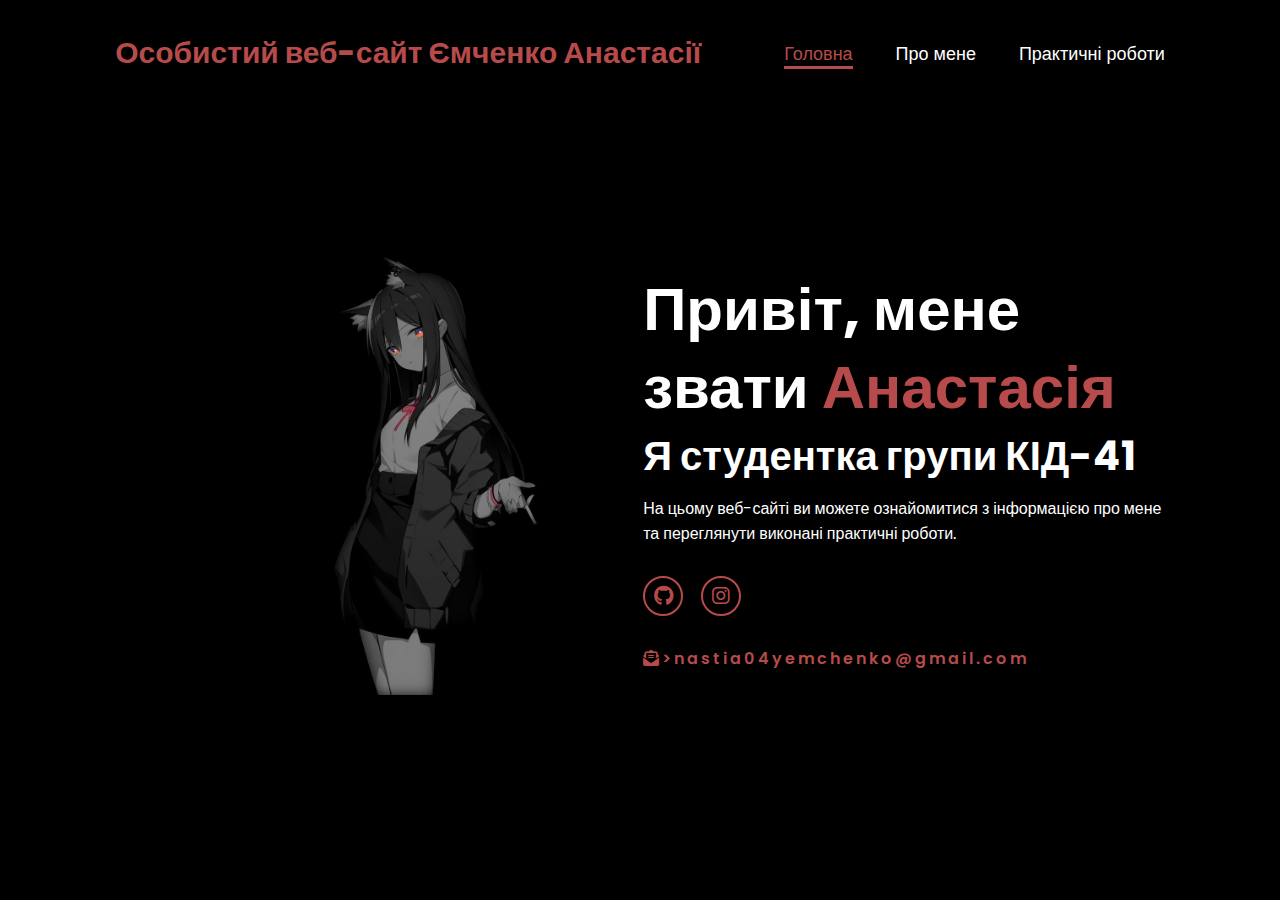
<file: index.html>
<!DOCTYPE html>
<html lang="en">
    <head>
        <meta charset="UTF-8">
        <meta name="viewport" content="width=device-width, initial-scale=1.0">
        <link rel="stylesheet" href="https://cdnjs.cloudflare.com/ajax/libs/font-awesome/6.5.2/css/all.min.css">
    <link rel="stylesheet" href="style.css">
        <title>Особистий веб-сайт Ємченко Анастасії</title>
    </head>
    <body>
        <header>
            <a href="#" class="logo">Особистий веб-сайт Ємченко Анастасії</a>

            <nav>
                <a href="index.html" class="active">Головна</a>
                <a href="aboutme.html">Про мене</a>
                <a href="pr.html">Практичні роботи</a>
            </nav>
        </header>
        <section class="home">
                        <div class="home-img">
                <img src="main1.jpg" alt="">
            </div>
            <div class="home-content">
              <h1>Привіт, мене звати <span>Анастасія</span></h1>
              <h3 class="typing-text">Я студентка групи КІД-41</h3>
            <p>На цьому веб-сайті ви можете ознайомитися з інформацією про мене та переглянути виконані практичні роботи.</p>
            <div class="social-icons">
                <a href="#"><i class="fa-brands fa-github"></i></a>
                <a href="#"><i class="fa-brands fa-instagram"></i></a>
            </div>
            <div class="email">
                <a href="#"><i class="fa-solid fa-envelope-open-text">‌</i>>nastia04yemchenko@gmail.com</a>
            </div>
        </div>
    </section>
</body>
</html>
            </div>
        </section>
    </body>
</html>
</file>
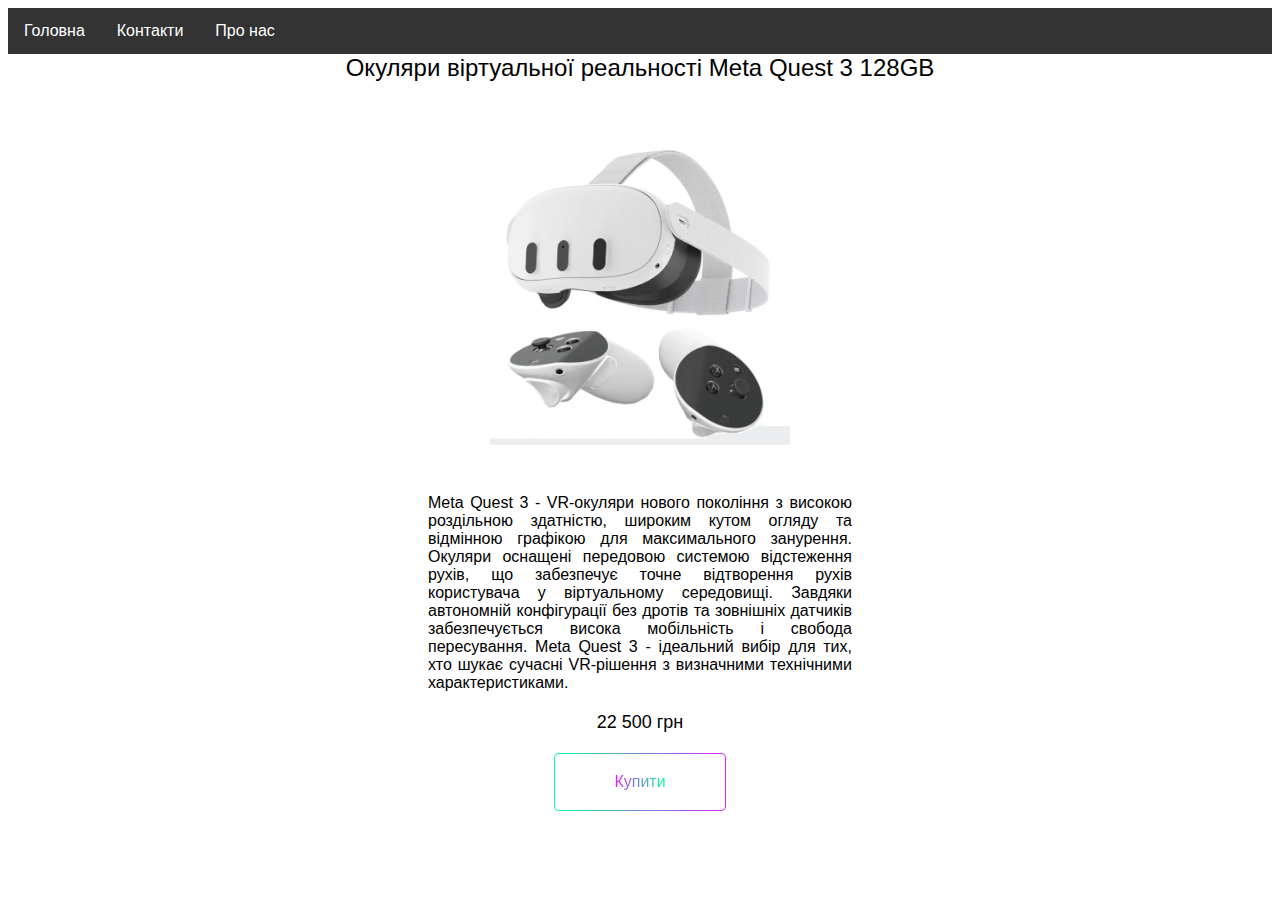
<file: ПР3/index.html>
<!DOCTYPE html>
<html lang="en">
<head>
    <meta charset="UTF-8">
    <meta name="viewport" content="width=device-width, initial-scale=1.0">
    <link rel="stylesheet" href="style.css">
    </head>
    
    <body> 
        <ul>
        <li><a href="#">Головна</a></li>
        <li><a href="#">Контакти</a></li>
        <li><a href="#">Про нас</a></li>
      </ul>
      <div class="product-name">Окуляри віртуальної реальності Meta Quest 3 128GB</div>
      <div class="product-image"><img src="meta-quest-3.png" alt="Sample Product"></div>
      <div class="product-description">
        Meta Quest 3 - VR-окуляри нового покоління з високою роздільною здатністю, широким кутом огляду та відмінною графікою для максимального занурення. Окуляри оснащені передовою системою відстеження рухів, що забезпечує точне відтворення рухів користувача у віртуальному середовищі. Завдяки автономній конфігурації без дротів та зовнішніх датчиків забезпечується висока мобільність і свобода пересування. Meta Quest 3 - ідеальний вибір для тих, хто шукає сучасні VR-рішення з визначними технічними характеристиками.
      </div>
      <div class="product-price">22 500 грн</div>
           <div class="add-to-cart">
            <form action="https://hotline.ua/ua/mobile-ochki-virtualnoj-realnosti/oculus-quest-3-128gb/?gad_source=1&gclid=CjwKCAiAxea5BhBeEiwAh4t5K0JT3aNNpngfjrolIhN65A1Nn2S6ou1JdgT9SNsk1vhtewfwyxck6xoC5rYQAvD_BwE" method="get" target="_blank">
        <button class="button" data="Купити"></button>
        </form>
      </div>
    </body>
    
    </html>
</file>
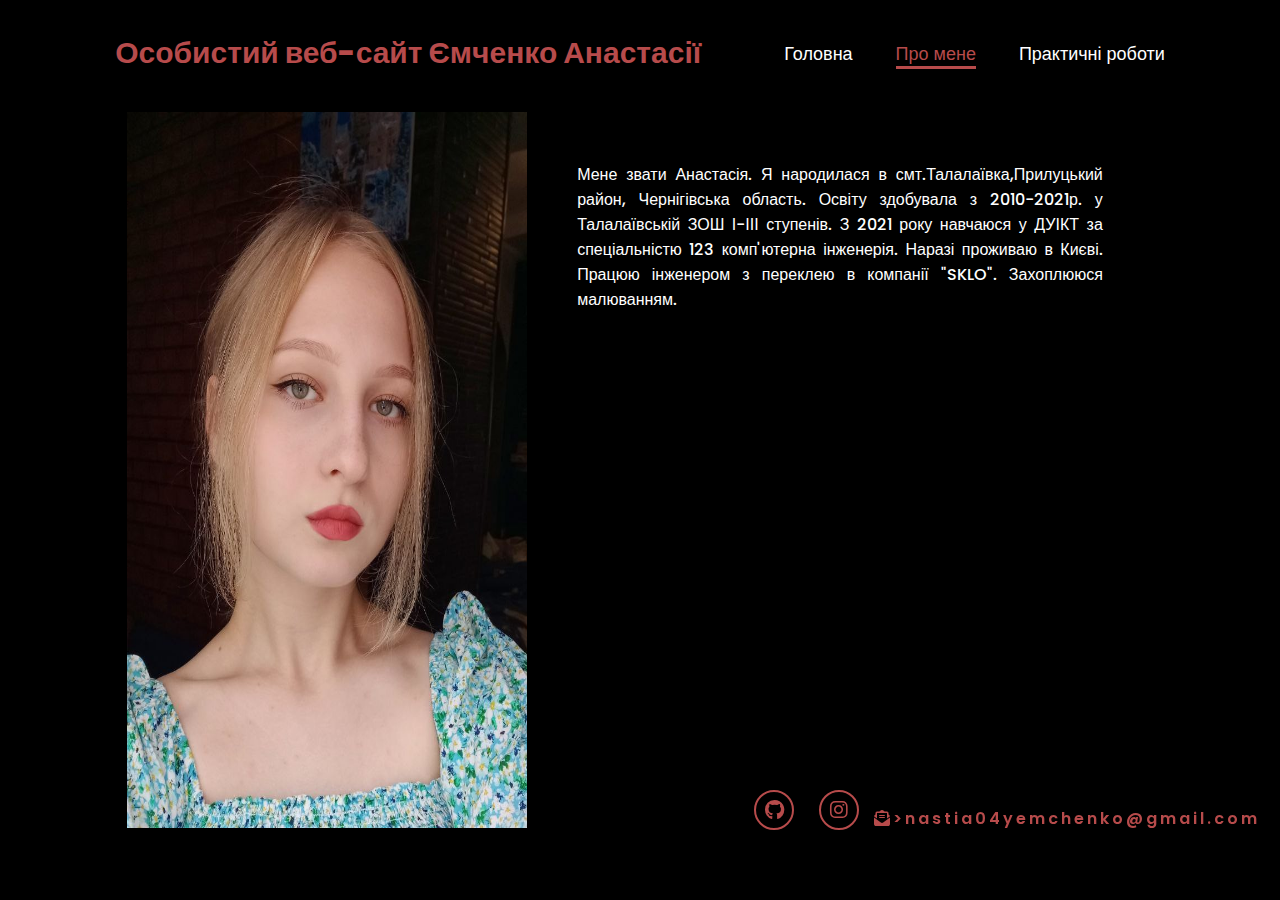
<file: aboutme.html>
<!DOCTYPE html>
<html lang="en">
    <head>
        <meta charset="UTF-8">
        <meta name="viewport" content="width=device-width, initial-scale=1.0">
        <link rel="stylesheet" href="https://cdnjs.cloudflare.com/ajax/libs/font-awesome/6.5.2/css/all.min.css">
    <link rel="stylesheet" href="style.css">
        <title>Особистий веб-сайт Ємченко Анастасії</title>
    </head>
    <body>
        <header>
            <a href="#" class="logo">Особистий веб-сайт Ємченко Анастасії</a>

            <nav>
                <a href="index.html">Головна</a>
                <a href="aboutme.html" class="active">Про мене</a>
                <a href="pr.html" >Практичні роботи</a>
            </nav>
        </header>
        <section class="aboutme">
            <div class="about-img">
                <img src="about.jpg" alt="">
            <div class="about-content">
               <p>Мене звати Анастасія. Я народилася в смт.Талалаївка,Прилуцький район, Чернігівська область. Освіту здобувала з 2010-2021р. у Талалаївській ЗОШ І-ІІІ ступенів. З 2021 року навчаюся у ДУІКТ за спеціальністю 123 комп'ютерна інженерія. Наразі проживаю в Києві. Працюю інженером з переклею в компанії "SKLO". 
                 Захоплююся малюванням.</p>
                 <footer>
                    <div class="social-icons1">
                        <a href="#"><i class="fa-brands fa-github"></i></a>
                        <a href="#"><i class="fa-brands fa-instagram"></i></a>
                    </div>
                    <div class="email1">
                        <a href="#"><i class="fa-solid fa-envelope-open-text">‌</i>>nastia04yemchenko@gmail.com</a>
                        </div>
                 </footer>
            </div>
    </body>
</html>
</file>
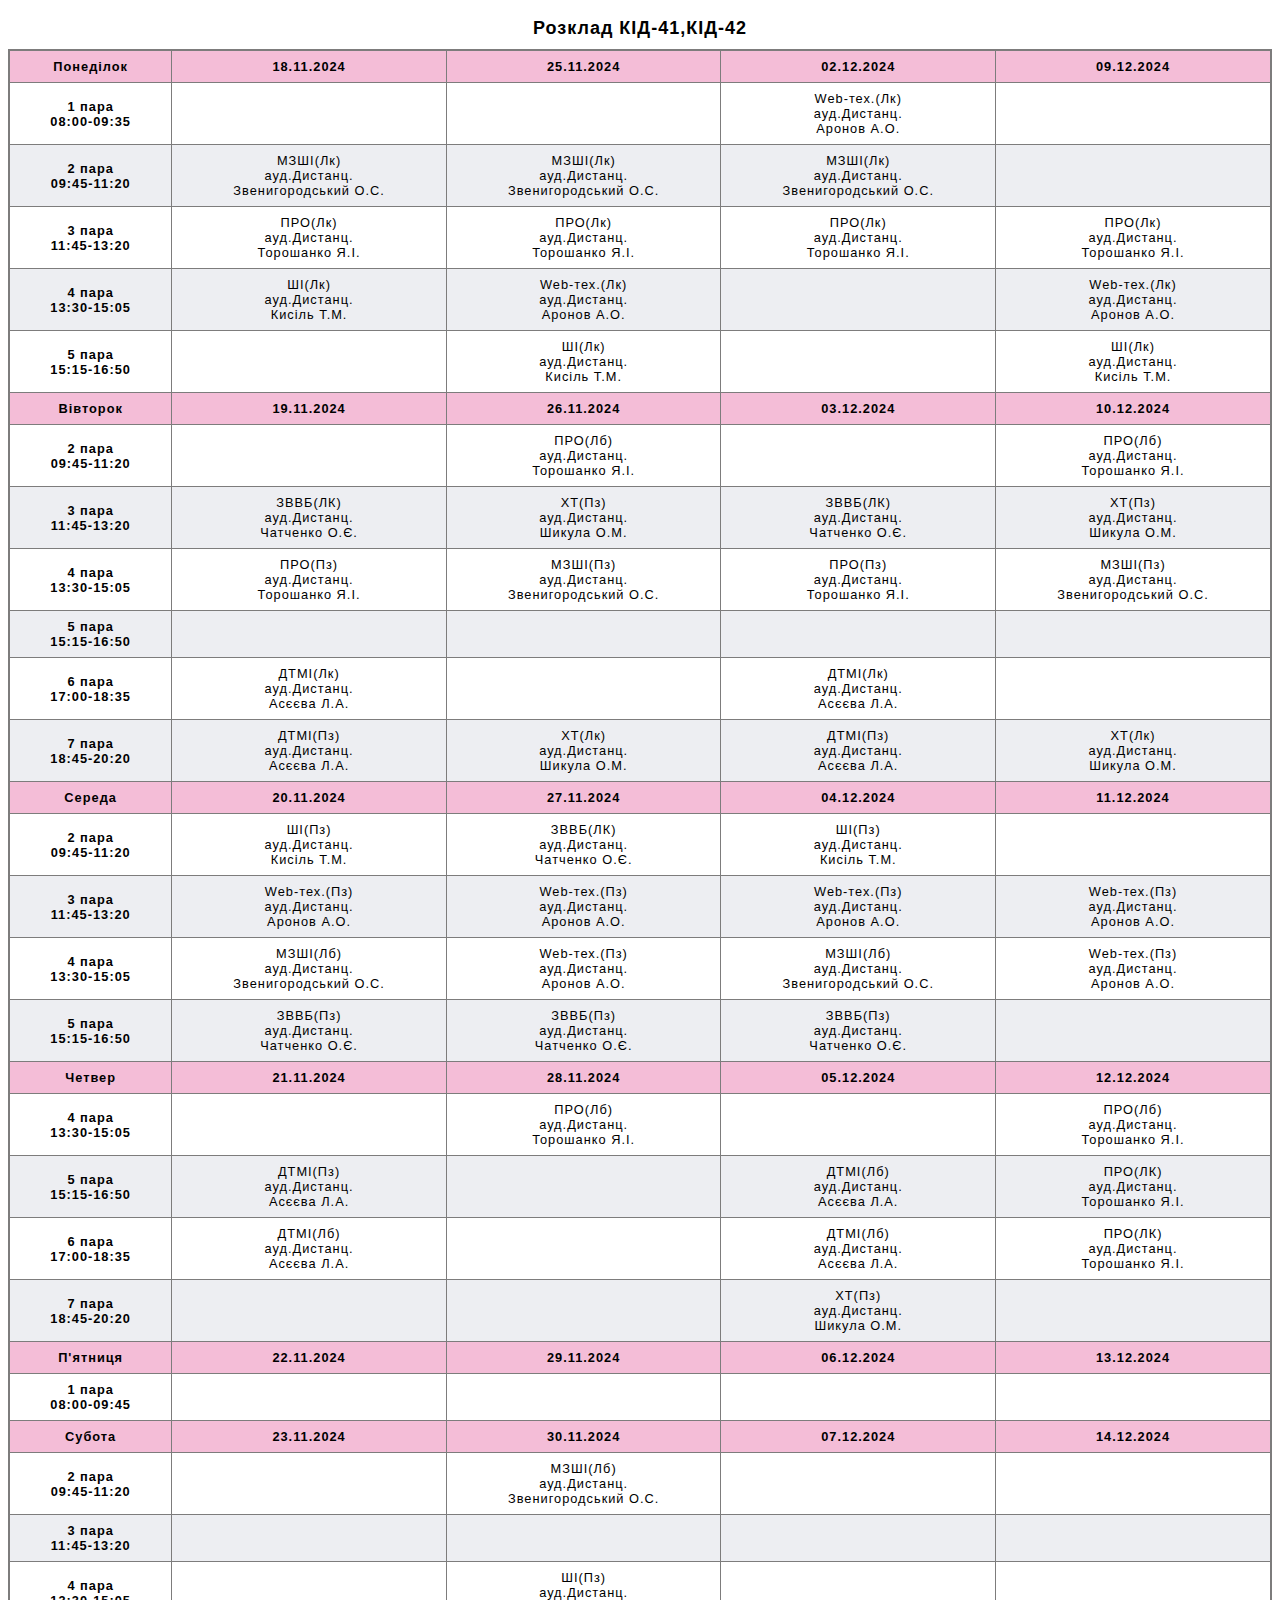
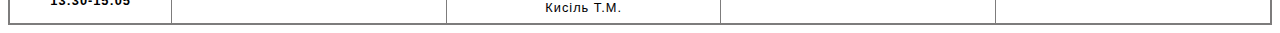
<file: ПР11/rozklad.html>
<!DOCTYPE html>
<html lang="en">
<head>
    <meta charset="UTF-8">
    <meta http-equiv="X-UA-Compatible" content="IE=edge">
    <meta name="viewport" content="width=device-width, initial-scale=1.0">
    <link rel="stylesheet" href="style.css">
    <title>ПР1_Розклад</title>
</head>
<body>
    <table>
        <caption>
          Розклад КІД-41,КІД-42
        </caption>
        <thead>
          <tr>
            <th scope="col">Понеділок</th>
            <th scope="col">18.11.2024</th>
            <th scope="col">25.11.2024</th>
            <th scope="col">02.12.2024</th>
            <th scope="col">09.12.2024</th>
          </tr>
        </thead>
        <tbody>
          <tr>
            <th scope="row"> 1 пара <br> 08:00-09:35</th>
            <td></td>
            <td></td>
            <td>Web-тех.(Лк)<br>ауд.Дистанц.<br>Аронов А.О.</td>
            <td></td>
          </tr>
          <tr>
            <th scope="row"> 2 пара <br> 09:45-11:20</th>
            <td>МЗШІ(Лк)<br>ауд.Дистанц.<br>Звенигородський О.С.</td>
            <td>МЗШІ(Лк)<br>ауд.Дистанц.<br>Звенигородський О.С.</td>
            <td>МЗШІ(Лк)<br>ауд.Дистанц.<br>Звенигородський О.С.</td>
            <td></td>
          </tr>
          <tr>
            <th scope="row">3 пара <br> 11:45-13:20</th>
            <td>ПРО(Лк)<br>ауд.Дистанц.<br>Торошанко Я.І.</td>
            <td>ПРО(Лк)<br>ауд.Дистанц.<br>Торошанко Я.І.</td>
            <td>ПРО(Лк)<br>ауд.Дистанц.<br>Торошанко Я.І.</td>
            <td>ПРО(Лк)<br>ауд.Дистанц.<br>Торошанко Я.І.</td>
          </tr>
          <tr>
            <th scope="row">4 пара <br> 13:30-15:05</th>
            <td>ШІ(Лк)<br>ауд.Дистанц.<br>Кисіль Т.М.</td>
            <td>Web-тех.(Лк)<br>ауд.Дистанц.<br>Аронов А.О.</td>
            <td></td>
            <td>Web-тех.(Лк)<br>ауд.Дистанц.<br>Аронов А.О.</td>
            </tr>
            <tr>
            <th scope="row">5 пара <br> 15:15-16:50</th>
            <td></td>
            <td>ШІ(Лк)<br>ауд.Дистанц.<br>Кисіль Т.М.</td>
            <td></td>
            <td>ШІ(Лк)<br>ауд.Дистанц.<br>Кисіль Т.М.</td>
          </tr>
          <thead>
            <tr>
              <th scope="col">Вівторок</th>
              <th scope="col">19.11.2024</th>
              <th scope="col">26.11.2024</th>
              <th scope="col">03.12.2024</th>
              <th scope="col">10.12.2024</th>
            </tr>
          </thead>
          <tr>
            <th scope="row"> 2 пара <br> 09:45-11:20</th>
            <td></td>
            <td>ПРО(Лб)<br>ауд.Дистанц.<br>Торошанко Я.І.</td>
            <td></td>
            <td>ПРО(Лб)<br>ауд.Дистанц.<br>Торошанко Я.І.</td>
          </tr>
          <tr>
            <th scope="row">3 пара <br> 11:45-13:20</th>
            <td>ЗВВБ(ЛК)<br>ауд.Дистанц.<br>Чатченко О.Є.</td>
            <td>ХТ(Пз)<br>ауд.Дистанц.<br>Шикула О.М.</td>
            <td>ЗВВБ(ЛК)<br>ауд.Дистанц.<br>Чатченко О.Є.</td>
            <td>ХТ(Пз)<br>ауд.Дистанц.<br>Шикула О.М.</td>
          </tr>
          <tr>
            <th scope="row">4 пара <br> 13:30-15:05</th>
            <td>ПРО(Пз)<br>ауд.Дистанц.<br>Торошанко Я.І.</td>
            <td>МЗШІ(Пз)<br>ауд.Дистанц.<br>Звенигородський О.С.</td>
            <td>ПРО(Пз)<br>ауд.Дистанц.<br>Торошанко Я.І.</td>
            <td>МЗШІ(Пз)<br>ауд.Дистанц.<br>Звенигородський О.С.</td>
          </tr>
          <tr>
            <th scope="row"> 5 пара <br> 15:15-16:50</th>
            <td></td>
            <td></td>
            <td></td>
            <td></td>
          </tr>
          <tr>
            <th scope="row">6 пара <br> 17:00-18:35</th>
            <td>ДТМІ(Лк)<br>ауд.Дистанц.<br>Асєєва Л.А.</td>
            <td></td>
            <td>ДТМІ(Лк)<br>ауд.Дистанц.<br>Асєєва Л.А.</td>
            <td></td>
          </tr>
          <tr>
            <th scope="row">7 пара <br> 18:45-20:20</th>
            <td>ДТМІ(Пз)<br>ауд.Дистанц.<br>Асєєва Л.А.</td>
            <td>ХТ(Лк)<br>ауд.Дистанц.<br>Шикула О.М.</td>
            <td>ДТМІ(Пз)<br>ауд.Дистанц.<br>Асєєва Л.А.</td>
            <td>ХТ(Лк)<br>ауд.Дистанц.<br>Шикула О.М.</td>
          </tr>
          <thead>
            <tr>
              <th scope="col">Середа</th>
              <th scope="col">20.11.2024</th>
              <th scope="col">27.11.2024</th>
              <th scope="col">04.12.2024</th>
              <th scope="col">11.12.2024</th>
            </tr>
          </thead>
          <tr>
            <th scope="row"> 2 пара <br> 09:45-11:20</th>
            <td>ШІ(Пз)<br>ауд.Дистанц.<br>Кисіль Т.М.</td>
            <td>ЗВВБ(ЛК)<br>ауд.Дистанц.<br>Чатченко О.Є.</td>
            <td>ШІ(Пз)<br>ауд.Дистанц.<br>Кисіль Т.М.</td>
            <td></td>
          </tr>
          <tr>
            <th scope="row">3 пара <br> 11:45-13:20</th>
            <td>Web-тех.(Пз)<br>ауд.Дистанц.<br>Аронов А.О.</td>
            <td>Web-тех.(Пз)<br>ауд.Дистанц.<br>Аронов А.О.</td>
            <td>Web-тех.(Пз)<br>ауд.Дистанц.<br>Аронов А.О.</td>
            <td>Web-тех.(Пз)<br>ауд.Дистанц.<br>Аронов А.О.</td>
            </tr>
            <tr>
                <th scope="row">4 пара <br> 13:30-15:05</th>
                <td>МЗШІ(Лб)<br>ауд.Дистанц.<br>Звенигородський О.С.</td>
                <td>Web-тех.(Пз)<br>ауд.Дистанц.<br>Аронов А.О.</td>
                <td>МЗШІ(Лб)<br>ауд.Дистанц.<br>Звенигородський О.С.</td>
                <td>Web-тех.(Пз)<br>ауд.Дистанц.<br>Аронов А.О.</td>
              </tr>
              <tr>
                <th scope="row"> 5 пара <br> 15:15-16:50</th>
                <td>ЗВВБ(Пз)<br>ауд.Дистанц.<br>Чатченко О.Є.</td>
                <td>ЗВВБ(Пз)<br>ауд.Дистанц.<br>Чатченко О.Є.</td>
                <td>ЗВВБ(Пз)<br>ауд.Дистанц.<br>Чатченко О.Є.</td>
                <td></td>
              </tr>
              <thead>
                <tr>
                  <th scope="col">Четвер</th>
                  <th scope="col">21.11.2024</th>
                  <th scope="col">28.11.2024</th>
                  <th scope="col">05.12.2024</th>
                  <th scope="col">12.12.2024</th>
                </tr>
              </thead>
              <tr>
                <th scope="row">4 пара <br> 13:30-15:05</th>
                <td></td>
                <td>ПРО(Лб)<br>ауд.Дистанц.<br>Торошанко Я.І.</td>
                <td></td>
                <td>ПРО(Лб)<br>ауд.Дистанц.<br>Торошанко Я.І.</td>
              </tr>
              <tr>
                <th scope="row">5 пара <br> 15:15-16:50</th>
                <td>ДТМІ(Пз)<br>ауд.Дистанц.<br>Асєєва Л.А.</td>
                <td></td>
                <td>ДТМІ(Лб)<br>ауд.Дистанц.<br>Асєєва Л.А.</td>
                <td>ПРО(ЛК)<br>ауд.Дистанц.<br>Торошанко Я.І.</td>
              </tr>
              <tr>
                <th scope="row">6 пара <br> 17:00-18:35</th>
                <td>ДТМІ(Лб)<br>ауд.Дистанц.<br>Асєєва Л.А.</td>
                <td></td>
                <td>ДТМІ(Лб)<br>ауд.Дистанц.<br>Асєєва Л.А.</td>
                <td>ПРО(ЛК)<br>ауд.Дистанц.<br>Торошанко Я.І.</td>
              </tr>
              <tr>
                <th scope="row"> 7 пара <br> 18:45-20:20</th>
                <td></td>
                <td></td>
                <td>ХТ(Пз)<br>ауд.Дистанц.<br>Шикула О.М.</td>
                <td></td>
              </tr>
              <thead>
                <tr>
                  <th scope="col">П'ятниця</th>
                  <th scope="col">22.11.2024</th>
                  <th scope="col">29.11.2024</th>
                  <th scope="col">06.12.2024</th>
                  <th scope="col">13.12.2024</th>
                </tr>
              </thead>
              <tr>
                <th scope="row"> 1 пара <br> 08:00-09:45</th>
                <td></td>
                <td></td>
                <td></td>
                <td></td>
              </tr>
              <thead>
                <tr>
                  <th scope="col">Субота</th>
                  <th scope="col">23.11.2024</th>
                  <th scope="col">30.11.2024</th>
                  <th scope="col">07.12.2024</th>
                  <th scope="col">14.12.2024</th>
                </tr>
              </thead>
              <tr>
                <th scope="row"> 2 пара <br> 09:45-11:20</th>
                <td></td>
                <td>МЗШІ(Лб)<br>ауд.Дистанц.<br>Звенигородський О.С.</td>
                <td></td>
                <td></td>
              </tr>
              <tr>
                <th scope="row"> 3 пара <br> 11:45-13:20</th>
                <td></td>
                <td></td>
                <td></td>
                <td></td>
              </tr>
              <tr>
                <th scope="row"> 4 пара <br> 13:30-15:05</th>
                <td></td>
                <td>ШІ(Пз)<br>ауд.Дистанц.<br>Кисіль Т.М.</td>
                <td></td>
                <td></td>
              </tr>
        </tbody>
      </table>
    
</body>
</html>
</file>
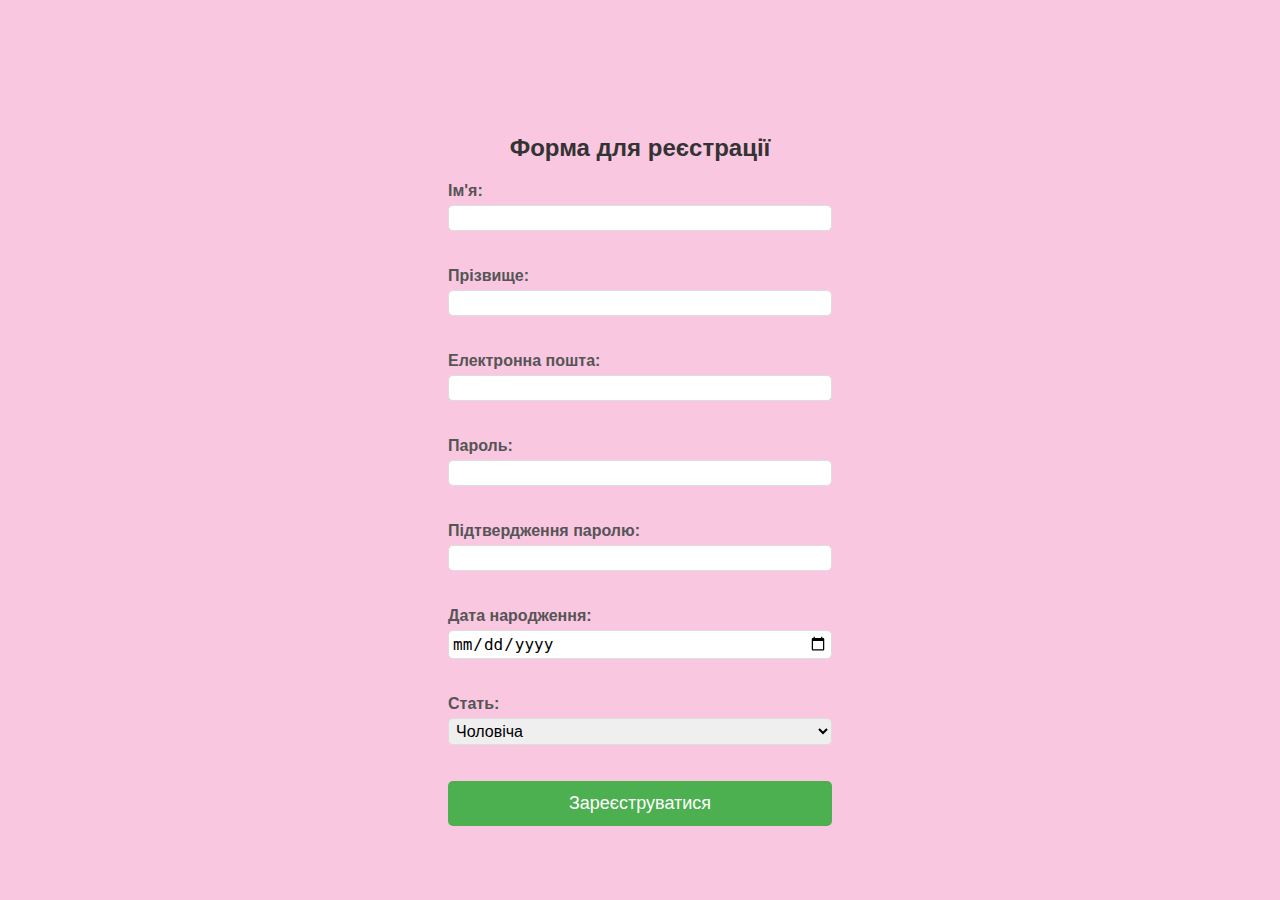
<file: ПР2/pr2.html>
<!DOCTYPE html>
<html lang="uk">
<head>
    <meta charset="UTF-8">
    <meta name="viewport" content="width=device-width, initial-scale=1.0">
    <link rel="stylesheet" href="style.css">
    <title>Форма реєстрації</title>
</head>
<body>
    <h2>Форма для реєстрації</h2>
    <form action="https://webhook.site/your-custom-link" method="POST">
        <label for="firstName">Ім'я:</label>
        <input type="text" id="firstName" name="firstName" required>
        <br><br>

        <label for="lastName">Прізвище:</label>
        <input type="text" id="lastName" name="lastName" required>
        <br><br>

        <label for="email">Електронна пошта:</label>
        <input type="email" id="email" name="email" required>
        <br><br>

        <label for="password">Пароль:</label>
        <input type="password" id="password" name="password" required>
        <br><br>

        <label for="confirmPassword">Підтвердження паролю:</label>
        <input type="password" id="confirmPassword" name="confirmPassword" required>
        <br><br>

        <label for="birthdate">Дата народження:</label>
        <input type="date" id="birthdate" name="birthdate">
        <br><br>

        <label for="gender">Стать:</label>
        <select id="gender" name="gender">
            <option value="male">Чоловіча</option>
            <option value="female">Жіноча</option>
            <option value="other">Інша</option>
        </select>
        <br><br>

        <input type="submit" value="Зареєструватися">
    </form>
</body>
</html>
</file>
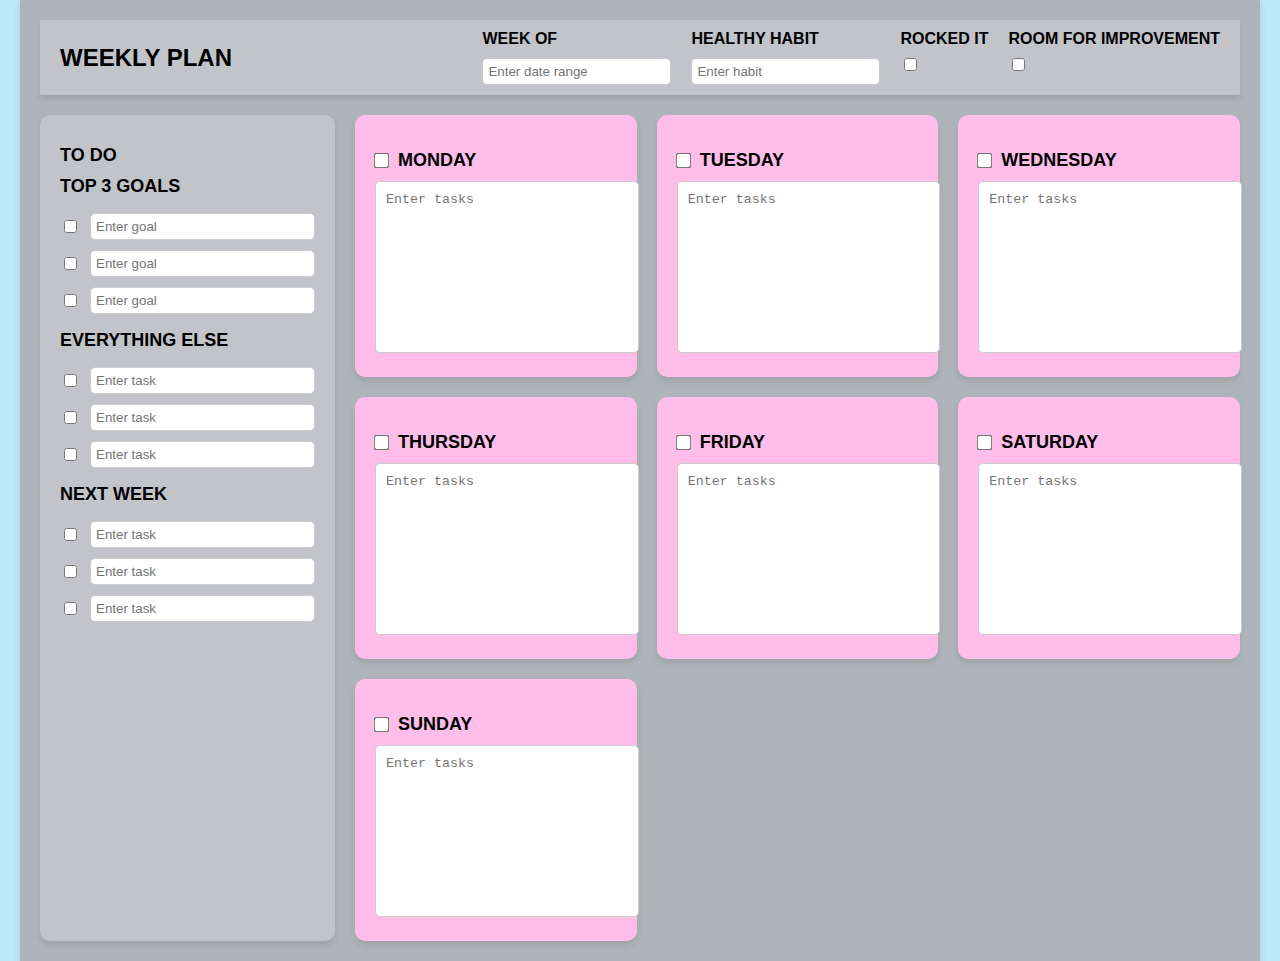
<file: ПР5/indexx.html>
<!DOCTYPE html>
<html lang="en">
<head>
    <meta charset="UTF-8">
    <meta name="viewport" content="width=device-width, initial-scale=1.0">
    <title>Weekly Planner</title>
    <link rel="stylesheet" href="styles.css">
</head>
<body>
    <div class="planner-container">
        <header class="planner-header">
            <h1>WEEKLY PLAN</h1>
            <div class="header-inputs">
                <div>
                    <label for="week-of">WEEK OF</label>
                    <input type="text" id="week-of" placeholder="Enter date range">
                </div>
                <div>
                    <label for="healthy-habit">HEALTHY HABIT</label>
                    <input type="text" id="healthy-habit" placeholder="Enter habit">
                </div>
                <div>
                    <label>ROCKED IT</label>
                    <input type="checkbox">
                </div>
                <div>
                    <label>ROOM FOR IMPROVEMENT</label>
                    <input type="checkbox">
                </div>
            </div>
        </header>
        <aside class="todo-section">
            <h2>TO DO</h2>
            <h3>TOP 3 GOALS</h3>
            <ul>
                <li><input type="checkbox"> <input type="text" placeholder="Enter goal"></li>
                <li><input type="checkbox"> <input type="text" placeholder="Enter goal"></li>
                <li><input type="checkbox"> <input type="text" placeholder="Enter goal"></li>
            </ul>
            <h3>EVERYTHING ELSE</h3>
            <ul>
                <li><input type="checkbox"> <input type="text" placeholder="Enter task"></li>
                <li><input type="checkbox"> <input type="text" placeholder="Enter task"></li>
                <li><input type="checkbox"> <input type="text" placeholder="Enter task"></li>
            </ul>
            <h3>NEXT WEEK</h3>
            <ul>
                <li><input type="checkbox"> <input type="text" placeholder="Enter task"></li>
                <li><input type="checkbox"> <input type="text" placeholder="Enter task"></li>
                <li><input type="checkbox"> <input type="text" placeholder="Enter task"></li>
            </ul>
        </aside>
        <main class="week-grid">
            <div class="day">
                <h2>
                    <input type="checkbox" id="monday-check">
                    <label for="monday-check">MONDAY</label>
                </h2>
                <textarea placeholder="Enter tasks"></textarea>
            </div>
            <div class="day">
                <h2>
                    <input type="checkbox" id="tuesday-check">
                    <label for="tuesday-check">TUESDAY</label>
                </h2>
                <textarea placeholder="Enter tasks"></textarea>
            </div>
            <div class="day">
                <h2>
                    <input type="checkbox" id="wednesday-check">
                    <label for="wednesday-check">WEDNESDAY</label>
                </h2>
                <textarea placeholder="Enter tasks"></textarea>
            </div>
            <div class="day">
                <h2>
                    <input type="checkbox" id="thursday-check">
                    <label for="thursday-check">THURSDAY</label>
                </h2>
                <textarea placeholder="Enter tasks"></textarea>
            </div>
            <div class="day">
                <h2>
                    <input type="checkbox" id="friday-check">
                    <label for="friday-check">FRIDAY</label>
                </h2>
                <textarea placeholder="Enter tasks"></textarea>
            </div>
            <div class="day">
                <h2>
                    <input type="checkbox" id="saturday-check">
                    <label for="saturday-check">SATURDAY</label>
                </h2>
                <textarea placeholder="Enter tasks"></textarea>
            </div>
            <div class="day">
                <h2>
                    <input type="checkbox" id="sunday-check">
                    <label for="sunday-check">SUNDAY</label>
                </h2>
                <textarea placeholder="Enter tasks"></textarea>
            </div>
        </main>
    </div>
    
</body>
</html>
</file>
<file: style.css>
@import url('https://fonts.googleapis.com/css2?family=Poppins:wght@100;200;300;400;500;600&display=swap');

*{
    margin: 0;
    padding: 0;
    box-sizing: border-box;
    text-decoration: none;
    border: none;
    outline: none;
    font-family: 'Poppins', sans-serif;
}

html{
    font-size: 62.5%;
}

body{
    width: 100%;
    height: 100vh;
    overflow-x: hidden;
    background-color: black;
    color: white;
}

header{
    margin-top: 20px;
    position: absolute;
    top: 0;
    left: 0;
    width: 100%;
    padding: 1rem 9%;
    background-color: transparent;
    filter: drop-shadow(10px);
    display: flex;
    justify-content: space-between;
    align-items: center;
    z-index: 100;
}

.logo{
    font-size: 3rem;
    color: #b74b4b;
    font-weight: 800;
    cursor: pointer;
    transition: 0.5s ease;
}

nav a{
    font-size: 1.8rem;
    color: white;
    margin-left: 4rem;
    font-weight: 500;
    transition: 0.3s ease;
    border-bottom: 3px solid transparent;
}

nav a:hover,
nav a.active{
    color: #b74b4b;
    border-bottom: 3px solid #b74b4b;
}

@media(max-width:995px){
    nav{
        position: absolute;
        display: none;
        top: 0;
        right: 0;
        width: 40%;
        border-left: 3px solid #b74b4b;
        border-bottom: 3px solid #b74b4b;
        border-bottom-left-radius: 2rem;
        padding: 1rem solid;
        background-color: #161616;
        border-top: 0.1rem solid rgba(0,0,0,0.1);
    }

    nav.active{
        display: block;
    }

    nav a{
        display: block;
        font-size: 2rem;
        margin: 3rem 0;
    }

    nav a:hover,
    nav a.active{
        padding: 1rem;
        border-radius: 0.5rem;
        border-bottom: 0.5rem solid #b74b4b;
    }
}

section{
    min-height: 100vh;
    padding: 10rem 9% 6rem;
}

.home{
    display: flex;
    justify-content: center;
    align-items: center;
    gap: 8rem;
    background-color: black;
}

.home .home-content h1{
    font-size: 6rem;
    font-weight: 700;
    line-height: 1.3;
}

span{
    color: #b74b4b;
}

.home-content h3{
    font-size: 4rem;
    margin-bottom: 1rem;
    font-weight: 700;
}

.home-content p{
    font-size: 1.6rem;
}

.home-img img{
    position: relative;
    width: 35vw;
    box-shadow: 0 0 30px solid #b74b4b;
    cursor: pointer;
    transition: 0.2s linear;
}


.social-icons a{
    display: inline-flex;
    justify-content: center;
    align-items: center;
    width: 4rem;
    height: 4rem;
    background-color: transparent;
    border: 0.2rem solid #b74b4b;
    font-size: 2rem;
    border-radius: 50%;
    margin: 3rem 1.5rem 3rem 0;
    transition: 0.3s ease;
    color: #b74b4b;
}

.email a{
    display: inline-block;
    background-color: black;
    border-radius: 1rem;
    font-size: 1.6rem;
    color: #b74b4b;
    letter-spacing: 0.3rem;
    font-weight: 600;
    
}

.aboutme{
    display: flex;
    justify-content: center;
    align-items: stretch;
    gap: 700px;
    background-color: black;
}

.about-img  { 
  display: flex; 
  justify-content: right;
  margin: 10px;
  padding: 2px;
}
.about-img img{
    position: static;
    width: 400px;
    box-shadow: 0 0 30px solid #b74b4b;
    cursor: pointer;
    transition: 0.2s linear;
}
.about-content {
    display: flex;
    justify-content:center;
    font-size: 4rem;
    margin: 50px;
    font-weight: 500;
    text-align: justify;
}

.about-content p{
    font-size: 1.6rem;

}

footer{
    margin-bottom: 20px;
    margin-right: 10px;
    position: fixed;
    bottom: 0;
    left: 0;
    width: 100%;
    padding: 20px;
    background-color: transparent;
    filter: drop-shadow(10px);
    display: flex;
    justify-content:right;
    align-items: center;
    z-index: 100;
}

.social-icons1 a{
    display: inline-flex;
    justify-content: center;
    align-items: center;
    width: 4rem;
    height: 4rem;
    background-color: transparent;
    border: 0.2rem solid #b74b4b;
    font-size: 2rem;
    border-radius: 50%;
    margin: 3rem 1.5rem 3rem 0;
    transition: 0.3s ease;
    color: #b74b4b;
}

.email1 a{
    display: inline-block;
    background-color: black;
    border-radius: 1rem;
    font-size: 1.6rem;
    color: #b74b4b;
    letter-spacing: 0.3rem;
    font-weight: 600;
}

.prac{
    display: block;
    margin-top: 100px;
    word-spacing: 20px;
    font-size: large;
    line-height: 35px;
    
}

.spysoc{
    line-height: 60px;
    margin-bottom: 30px;
}


hr {
    border: 0;
    clear:both;
    display:block;
    width: 90%;               
    background-color:#ffffff;
    height: 1px;
    opacity: .2;
  }

dt{
    display: block;
    word-spacing: 20px;
    font-size: large;
    line-height: 40px;
    font-weight: bold;
}
</file>
<file: ПР3/style.css>
ul {
    list-style-type: none;
    margin: 0;
    padding: 0;
    overflow: hidden;
    background-color: #333;
    font-family: 'Segoe UI', Tahoma, Geneva, Verdana, sans-serif;
  }


  li {
    float: left;
  }

  li a {
    display: block;
    color: white;
    text-align: center;
    padding: 14px 16px;
    text-decoration: none;
  }

  li a:hover {
    background-color: #111;
  }

.product-name {
    text-align: center;
    font-size: 24px;
    font-family: 'Segoe UI', Tahoma, Geneva, Verdana, sans-serif;
  }

  .product-image {
    display: block;
    text-align: center;
    margin-top: 5%;
    margin-bottom: 2%;

  }
  img{
    width: 300px;
    height: 300px;
  }

  .product-description {
    padding: 20px;
    margin-left: 400px;
    margin-right: 400px;
    font-size: 16px;
    text-align: justify;
    font-family: 'Segoe UI', Tahoma, Geneva, Verdana, sans-serif;
  }

  .product-price {
    text-align: center;
    font-size: 18px;
    padding-bottom: 20px;
    font-family: 'Segoe UI', Tahoma, Geneva, Verdana, sans-serif;
  }

  .add-to-cart {
    display: flex;
    justify-content: center;
    align-items: center;
    background-color: white;
    padding-bottom: 20px;

  }
  .button {
    padding: 20px 60px;
    border: none;
    outline: none;
    position: relative;
    z-index: 1;
    border-radius: 5px;
    background: linear-gradient(to right, #00FFA3, #DC1FFF);
    cursor: pointer;
  }
  .button::before {
    content: "";
    position: absolute;
    left: 1px;
    right: 1px;
    top: 1px;
    bottom: 1px;
    border-radius: 4px;
    background-color: white;
    z-index: -1;
    transition: 200ms
  }
  .button::after {
    content: attr(data);
    font-size: 16px;
    background: linear-gradient(to left, #00FFA3, #DC1FFF);
    background-clip: text;
    color: transparent;
    transition: 200ms
  }
  .button:hover::before {
    opacity: 50%;
    top: 0px;
    right: 0px;
    bottom: 0px;
    left: 0px;
  }
  .button:hover::after{
    color: white;
  }
</file>
<file: ПР11/style.css>
table {
    border-collapse: collapse;
    border: 2px solid rgb(125, 124, 124);
    font-family: sans-serif;
    font-size: 0.8rem;
    letter-spacing: 1px;
    width: 100%;
    text-align: center;
  }
  
  caption {
    caption-side: top;
    padding: 10px;
    font-weight: bold;
    font-size: large;
  }
  
  thead,
  tfoot {
    background-color: rgb(244, 189, 215);
  }
  
  th,
  td {
    border: 1px solid  rgb(125, 124, 124);
    padding: 8px 10px;
  }
  
  td:last-of-type {
    text-align: center;
  }
  
  tbody > tr:nth-of-type(even) {
    background-color: rgb(237 238 242);
  }
  
  tfoot th {
    text-align: right;
  }
  
  tfoot td {
    font-weight: bold;
  }
</file>
<file: ПР2/style.css>
body {
    font-family: Arial, sans-serif;
    background-color: #fac7e1;
    margin: 0;
    padding: 0;
    display: flex;
    flex-direction: column;
    align-items: center;
    height: 100vh;
    justify-content: center;
}

h2 {
    margin-top: 70px;
    color: #333;
    text-align: center;
    font-size: 24px;
}

.form-container {
    background-color: #fff;
    padding: 10px;
    border-radius: 10px;
    box-shadow: 0px 4px 12px rgba(0, 0, 0, 0.1);
}

form {
    display: flex;
    flex-direction: column;
    width: 30%; 
    margin: 0 auto; 
}

.form-group {
    margin-bottom: 5px;
}

label {
    font-weight: bold;
    color: #555;
    display: block;
    margin-bottom: 5px;
}

input[type="text"],
input[type="email"],
input[type="password"],
input[type="date"],
select {
    width: 100%;
    padding: 3px;
    border: 1px solid #ddd;
    border-radius: 5px;
    box-sizing: border-box;
    font-size: 16px;
    transition: border-color 0.3s ease, box-shadow 0.3s ease;
}

input[type="text"]:focus,
input[type="email"]:focus,
input[type="password"]:focus,
input[type="date"]:focus,
select:focus {
    border-color: #4CAF50;
    outline: none;
    box-shadow: 0 0 5px rgba(76, 175, 80, 0.5);
}

input[type="submit"] {
    padding: 12px;
    background-color: #4CAF50;
    border: none;
    border-radius: 5px;
    color: white;
    font-size: 18px;
    cursor: pointer;
    transition: background-color 0.3s ease;
    margin-bottom: 10px;
}

input[type="submit"]:hover {
    background-color: #45a049;
}
</file>
<file: ПР5/styles.css>
body {
    font-family: 'Arial', sans-serif;
    margin: 0;
    padding: 0;
    background-color: #bde8fa;
}

.planner-container {
    display: grid;
    grid-template-rows: auto 1fr;
    grid-template-columns: 1fr 3fr;
    gap: 20px;
    padding: 20px;
    max-width: 1200px;
    margin: 0 auto;
    background-color: #aeb4b9;
    box-shadow: 0px 4px 8px rgba(0, 0, 0, 0.1);
}

.planner-header {
    grid-column: 1 / -1;
    display: flex;
    justify-content: space-between;
    align-items: center;
    background-color: #c2c4ca;
    padding: 10px 20px;
    box-shadow: 0px 4px 6px rgba(0, 0, 0, 0.1);
}

.planner-header h1 {
    font-size: 24px;
    margin: 0;
}

.header-inputs {
    display: flex;
    gap: 20px;
}

.header-inputs label {
    display: block;
    font-weight: bold;
    margin-bottom: 5px;
}

.header-inputs input[type="text"], 
.header-inputs input[type="checkbox"] {
    margin-top: 5px;
    border: 1px solid #ccc;
    border-radius: 5px;
    padding: 5px;
}

.planner-grid {
    grid-column: 1 / -1;
    display: grid;
    grid-template-columns: 1fr 3fr;
    gap: 20px;
}

.todo-section {
    background-color: #c2c4ca;
    padding: 20px;
    border-radius: 10px;
    box-shadow: 0px 4px 6px rgba(0, 0, 0, 0.1);
    height: auto;
}

.todo-section h2, .todo-section h3 {
    margin: 10px 0;
    font-size: 18px;
}

.todo-section ul {
    list-style: none;
    padding: 0;
}

.todo-section li {
    display: flex;
    align-items: center;
    margin-bottom: 10px;
}

.todo-section input[type="text"] {
    width: calc(100% - 25px);
    margin-left: 10px;
    padding: 5px;
    border: 1px solid #ccc;
    border-radius: 5px;
}

.week-grid {
    display: grid;
    grid-template-columns: repeat(3, 1fr);
    gap: 20px;
    height: 100%;
}

.day {
    background-color: #ffbeea;
    padding: 20px;
    border-radius: 10px;
    box-shadow: 0px 4px 6px rgba(0, 0, 0, 0.1);
}

.day h2 {
    font-size: 18px;
    margin-bottom: 10px;
    display: flex;
    align-items: center;
    gap: 10px;
}

.day input[type="checkbox"] {
    margin: 0;
    transform: scale(1.2);
    cursor: pointer;
}


.day textarea {
    width: 100%;
    height: 150px;
    padding: 10px;
    border: 1px solid #ccc;
    border-radius: 5px;
    resize: none;
}
</file>
